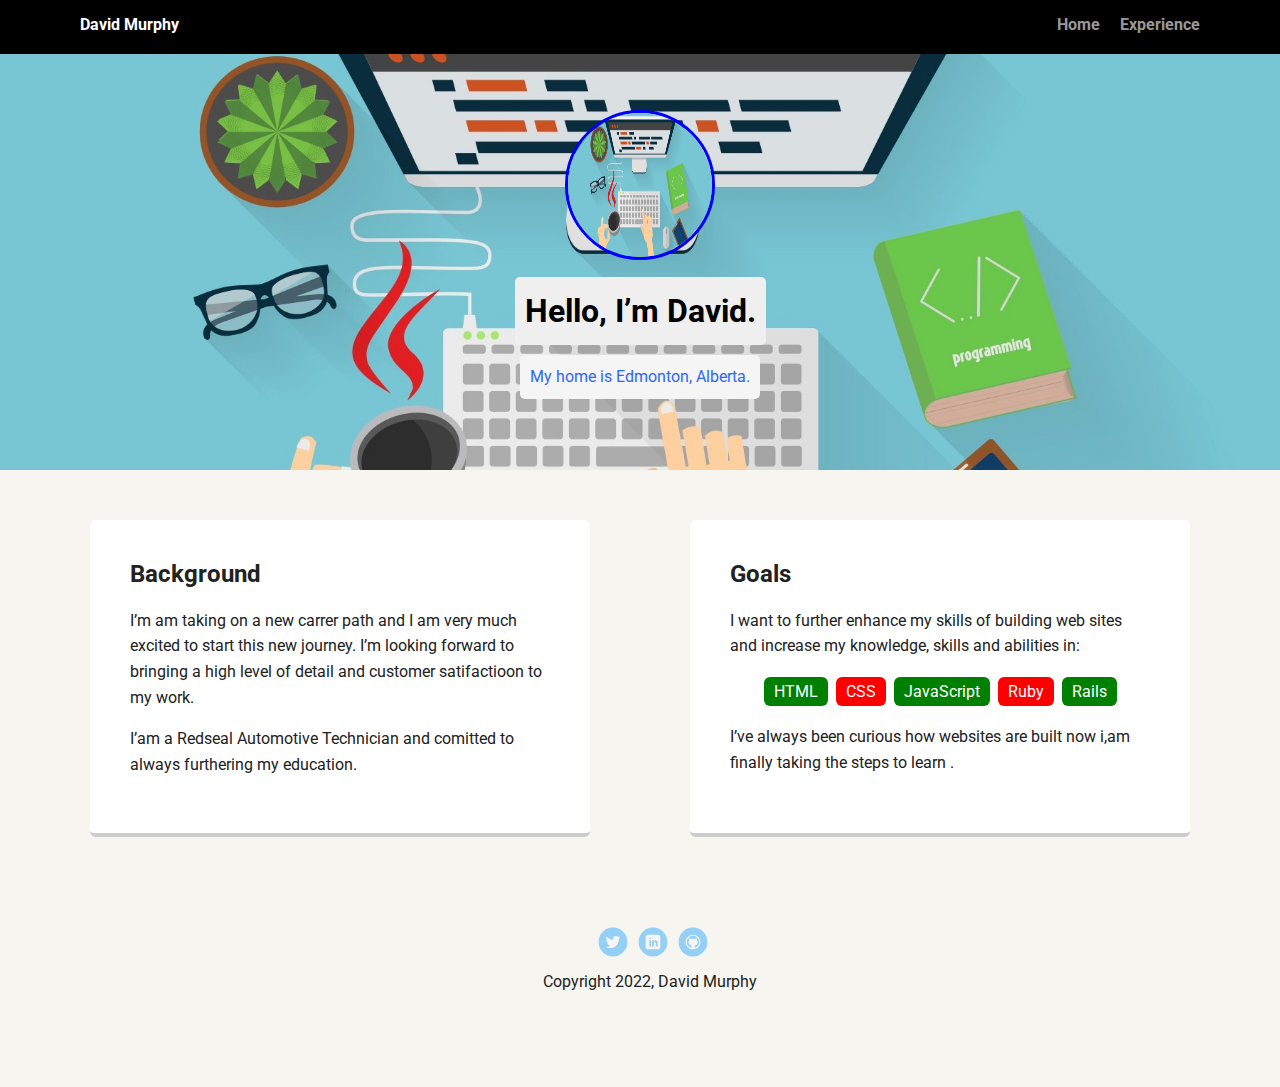
<file: index.html>
<!doctype html>
<html lang="en">
<head>
  <meta charset="utf-8">
  <title>David Murphy's Profile</title>
  <meta name="viewport" content="width=device-width, initial-scale=1.0">
  <link rel="stylesheet" href="styles.css">
  <link href="https://fonts.googleapis.com/css?family=Muli%7CRoboto:400,300,500,700,900" rel="stylesheet"></head>
  <body>

    <div class="main-nav">
        <ul class="nav">
          <li class="name">David Murphy</li>
          <li><a href="index.html">Home</a></li>
          <li><a href="experience.html">Experience</a></li>
        </ul>
    </div>

    <header>
      <img src="images/Become-a-Web-Developer.jpg" alt="picture of a web devloper at work" class="profile-image">
      <h1 class="tag name">Hello, I’m David.</h1>
      <p class="tag location">My home is Edmonton, Alberta.</p>
    </header>

    <main class="flex">
      <div class="card">
        <h2>Background</h2>
        <p>I’m am taking on a new carrer path and I am very much excited to start this new journey. I’m looking forward to bringing a high level of detail and customer satifactioon to my work.</p>
        <p>I’am a Redseal Automotive Technician and comitted to always furthering my education.</p>
      </div> 

      <div class="card">
        <h2>Goals</h2>
        <p>I want to further enhance my skills of building web sites and increase my knowledge, skills and abilities in:</p>
        <ul class="skills">
          <li>HTML</li>
          <li>CSS</li>
          <li>JavaScript</li>
          <li>Ruby</li>
          <li>Rails</li>
        </ul>
        <p>I’ve always been curious how websites are built now i,am finally taking the steps to learn .</p>
      </div> 

    </main>
    <footer>
      <ul>
        <li><a href="https://twitter.com/Dmurphy1212" class="social twitter">Twitter</a></li>
        <li><a href="https://www.linkedin.com/in/david-murphy-15b837124/" class="social linkedin">LinkedIn</a></li>
        <li><a href="https://github.com/xxMurphxx" class="social github">Github</a></li>
      </ul>
      <p class="copyright">Copyright 2022, David Murphy</p>
    </footer>
  </body>
  </html>
</file>
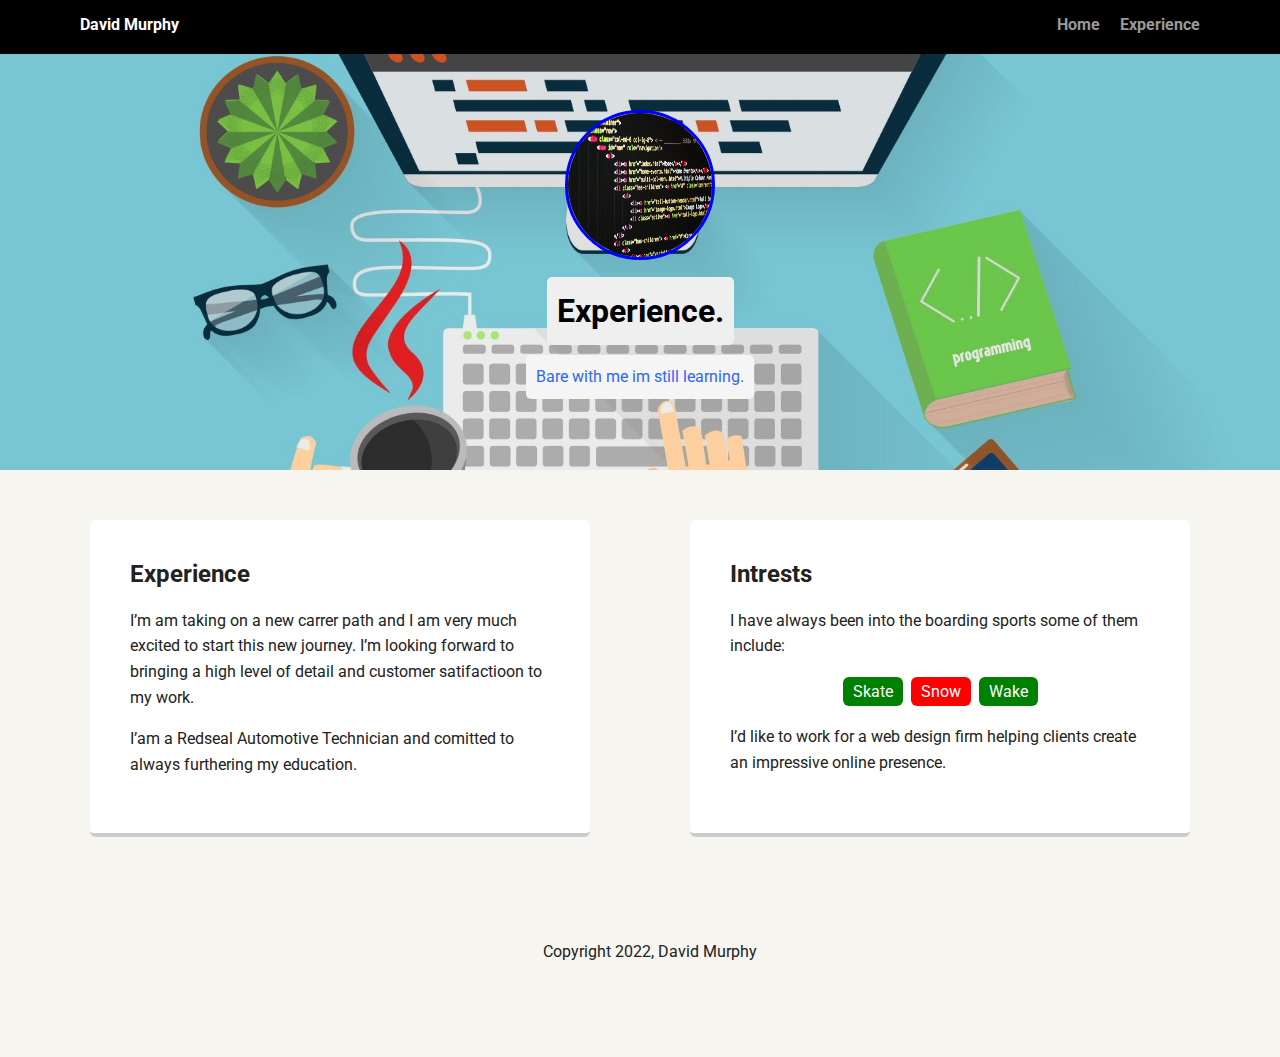
<file: experience.html>
<!doctype html>
<html lang="en">
<head>
      <meta charset="utf-8">
  <title>David Murphy's Profile</title>
  <meta name="viewport" content="width=device-width, initial-scale=1.0">
  <link rel="stylesheet" href="styles.css">
  <link href="https://fonts.googleapis.com/css?family=Muli%7CRoboto:400,300,500,700,900" rel="stylesheet"></head>
  <body>

    <div class="main-nav">
        <ul class="nav">
          <li class="name">David Murphy</li>
          <li><a href="index.html">Home</a></li>
          <li><a href="experience.html">Experience</a></li>
        </ul>
    </div>

    <header>
      <img src="images/pexels-photo-270404.webp" alt="picture of a web devloper at work" class="profile-image">
      <h1 class="tag name">Experience.</h1>
      <p class="tag location">Bare with me im still learning.</p>
    </header>

    <main class="flex">
      <div class="card">
        <h2>Experience</h2>
        <p>I’m am taking on a new carrer path and I am very much excited to start this new journey. I’m looking forward to bringing a high level of detail and customer satifactioon to my work.</p>
        <p>I’am a Redseal Automotive Technician and comitted to always furthering my education.</p>
      </div> 

      <div class="card">
        <h2>Intrests</h2>
        <p>I have always been into the boarding sports some of them include:</p>
        <ul class="skills">
          <li>Skate</li>
          <li>Snow</li>
          <li>Wake</li>
        </ul>
        <p>I’d like to work for a web design firm helping clients create an impressive online presence.</p>
      </div> 

    </main>
    <footer>
      <p class="copyright">Copyright 2022, David Murphy</p>
    </footer>
  </body>
  </html>
</file>
<file: styles.css>
/* Global Layout Set-up */
* { 
  box-sizing: border-box;
}
  
body {
  margin: 0;
  padding: 0;
  text-align: center;
  font-family: 'Roboto', sans-serif;
  color: #222;
  background: #f7f5f0;
}
/* Link Styles */

a {
  text-decoration: none;
  color: #999;
}
a:hover {
  color: #6633ff;
}

/* Section Styles */

.main-nav {
  width: 100%;
  background: black;
  min-height: 30px;
  padding: 10px;
  position: fixed;
  text-align: center;
}
.nav {
  display: flex;
  justify-content: space-around;
  font-weight: 700;
  list-style-type: none;
  margin: 0 auto;
  padding: 0;
}

.nav .name {
    display: block;
    margin-right: auto;
    color: white;
}
.nav li {
  padding: 5px 10px 10px 10px;
}
.nav a {
  transition: all .5s;
}
.nav a:hover {
  color: white
}

header {
  text-align: center;
  background: url('images/Become-a-Web-Developer.jpg') no-repeat top center ;
  background-size: cover;
  overflow: hidden;
  padding-top: 60px;
}
header {
  line-height: 1.5;
}
header .profile-image {
  margin-top: 50px;
  width: 150px;
  height: 150px;
  border-radius: 50%;
  border: 3px solid blue;
  transition: all .5s;
}
header .profile-image:hover {
  transform: scale(1.2) rotate(5deg);
}
.tag {
  background-color: #efefef;
  color: black;
  padding: 10px;
  border-radius: 5px;
  display: table;
  margin: 10px auto;
} 
.location {
  background-color: whitesmoke;
  color: #2e67f8;
}
.card {
  margin: 30px;
  padding: 20px 40px 40px;
  max-width: 500px;
  text-align: left;
  background: #fff;
  border-bottom: 4px solid #ccc;
  border-radius: 6px;
  transition: all .5s;
}
.card:hover {
  border-color: #2e67f8;
}

ul.skills {
  padding: 0;
  text-align: center;
}

.skills li {
  border-radius: 6px;
  display: inline-block;
  background: red;
  color: white;
  padding: 5px 10px;
  margin: 2px;
}

.skills li:nth-child(odd) {
  background: green;
}

footer {
  width: 100%;
  min-height: 30px;
  padding: 20px 0 40px 20px;
}

footer .copyright {
  top: -8px;
  font-size: .75em;
}

footer ul {
  list-style-type: none;
  margin: 0;
  padding: 0;
}

footer ul li {
  display: inline-block;
}

a.social {
  display: inline-block;
  text-indent: -9999px;
  margin-left: 5px;
  width: 30px;
  height: 30px;
  background-size: 30px 30px;
  opacity: .4;
  transition: all .5s;
}
a.twitter {
  background-image: url(images/twitter.svg);
}
a.linkedin {
  background-image: url(images/linkedin.svg);
}
a.github {
  background-image: url(images/github.svg);
}
a.social:hover {
  opacity: 1;
}
.clearfix {
  clear: both;
}

/* Styles for larger screens */
@media screen and (min-width: 720px) {
  
  .flex {
      display: -ms-flexbox;      /* TWEENER - IE 10 */
      display: flex; 
      max-width: 1200px;
      -ms-flex-pack: distribute;
      justify-content: space-around;
      margin: 0 auto;
  }

  header {
    min-height: 470px;
  }

  .nav {
    max-width: 1200px;
    padding: 0 30px;
  }


  main {
    padding-top: 20px;
  }

  main p {
    line-height: 1.6em;
  }

  footer {
    font-size: 1.3em;
    max-width: 1200px;
    margin: 40px auto;
  }

}
</file>
